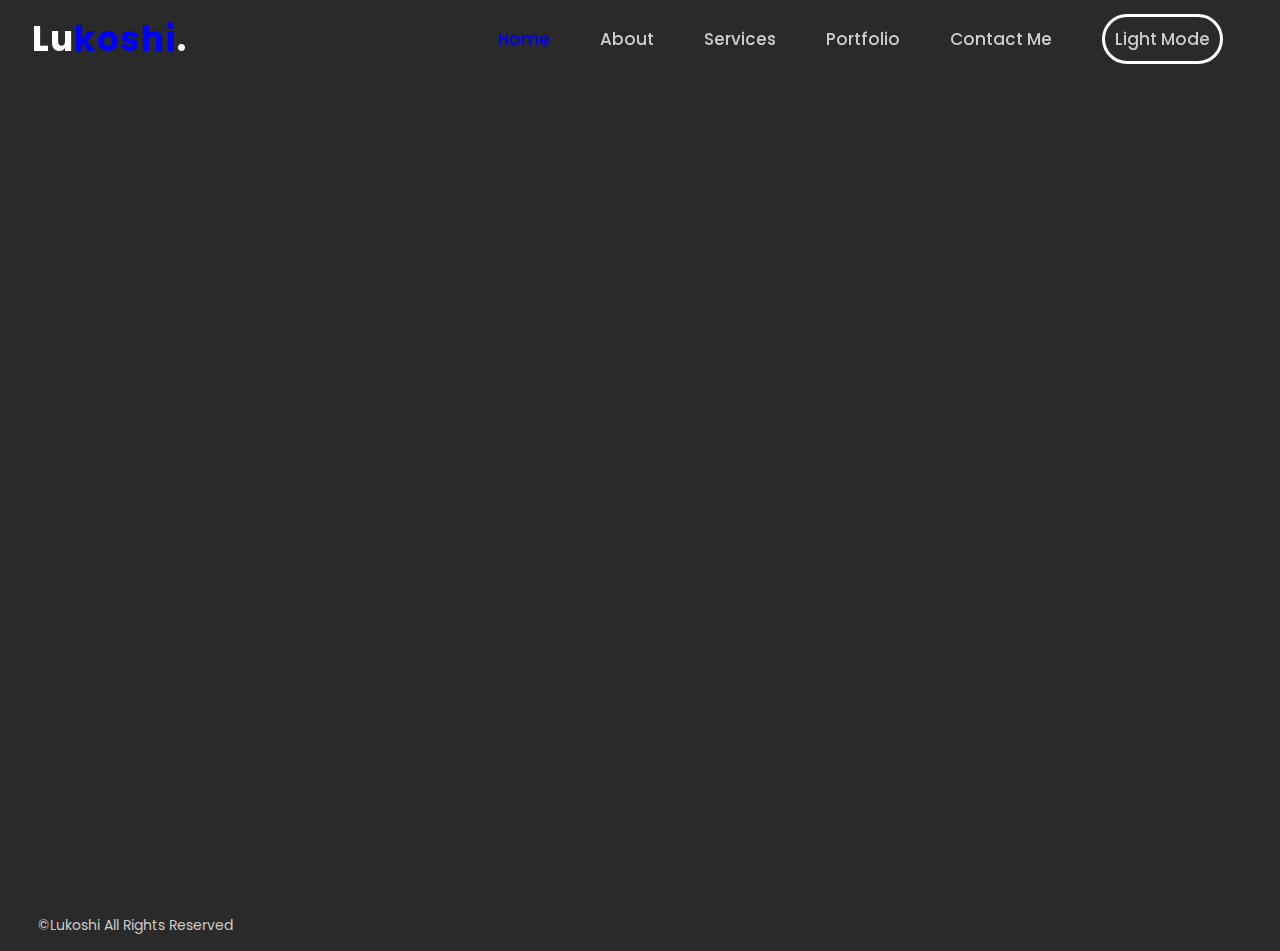
<file: WPR1781_Project/index.html>
<!Doctype html>
<html id="light-body">
    <head>
        <meta charset="utf-8">
        <meta name="viewport" content="width=device-width, initial-scale=1">
        <title>Lukoshi</title>
        <link rel="stylesheet" type="text/css" href="css/style.css">

        <link rel="stylesheet"
  href="https://unpkg.com/boxicons@latest/css/boxicons.min.css">

  <link rel="preconnect" href="https://fonts.googleapis.com">
<link rel="preconnect" href="https://fonts.gstatic.com" crossorigin>
<link href="https://fonts.googleapis.com/css2?family=Poppins:wght@300;400;500;700;800;900&display=swap" rel="stylesheet">
    </head>
    <body>
        
        <!---header design-->
        <header>
            <a href="#" class="myname">Lu<span>koshi</span>.</a>

            <ul class="nav-list">
                <li><a href="index.html" class="active">Home</a></li>
                <li><a href="about.html">About</a></li>
                <li><a href="services.html">Services</a></li>
                <li><a href="portfolio.html">Portfolio</a></li>
                <li><a href="contact.html">Contact Me</a></li>
                <li><a 
                     onclick="homelightmode()" class="mode-btn">Light Mode</a></li>

            </ul>

            <div class="bx bx-menu" id="menu-icon">

            </div>

        </header>

      
        <section class="home" id="home">
            <div class="home-txt">
                <p><br><br><br><br><br><br><br><br>"Chase the sunset beyond the horizon<br> and maybe you might outrun the night"<br>
                    </p>

                    <a href="contact.html" class="mode-btn2">Talk To Me</a>
                
            </div>
        </section>

       
       
        <section class="end">
            <div class="last-text">
            <p>&copy;Lukoshi All Rights Reserved </p>
            </div>

            
        </section>

        <!---Custom js link-->
        <script type="text/javascript" src="js/script.js"></script>
    </body>
</html>
</file>
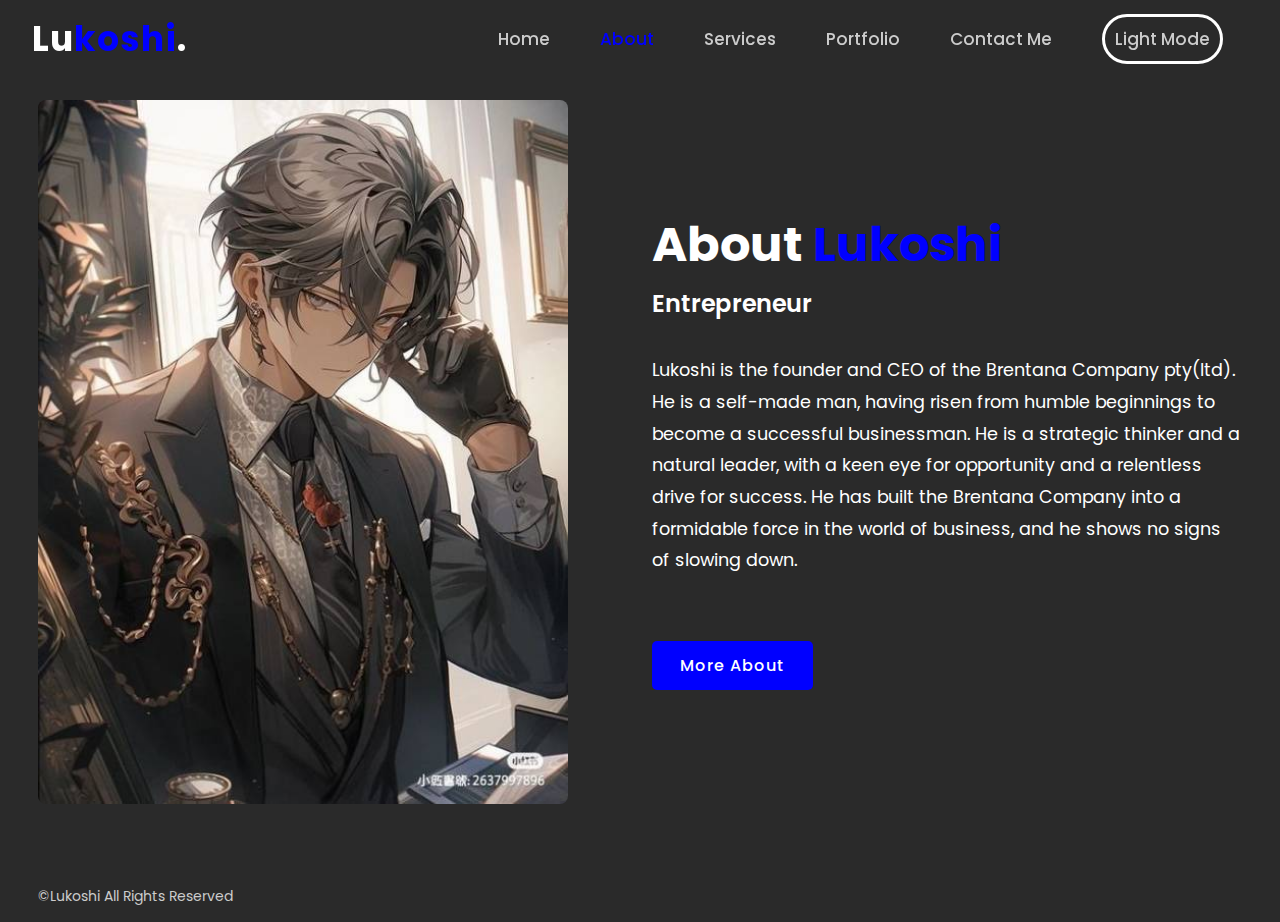
<file: WPR1781_Project/about.html>
<!Doctype html>
<html id="light-body">
    <head>
        <meta charset="utf-8">
        <meta name="viewport" content="width=device-width, initial-scale=1">
        <title>Lukoshi</title>
        <link rel="stylesheet" type="text/css" href="css/style.css">

        <link rel="stylesheet"
  href="https://unpkg.com/boxicons@latest/css/boxicons.min.css">

  <link rel="preconnect" href="https://fonts.googleapis.com">
<link rel="preconnect" href="https://fonts.gstatic.com" crossorigin>
<link href="https://fonts.googleapis.com/css2?family=Poppins:wght@300;400;500;700;800;900&display=swap" rel="stylesheet">
    </head>
    <body>
        
        <!---header design-->
        <header>
            <a href="#" class="myname">Lu<span>koshi</span>.</a>

            <ul class="nav-list">
                <li><a href="index.html">Home</a></li>
                <li><a href="about.html" class="active">About</a></li>
                <li><a href="services.html">Services</a></li>
                <li><a href="portfolio.html">Portfolio</a></li>
                <li><a href="contact.html">Contact Me</a></li>
                <li><a 
                     onclick="aboutlightmode()" class="mode-btn">Light Mode</a></li>

            </ul>

            <div class="bx bx-menu" id="menu-icon">

            </div>

        </header>

      
        <section class="about" id="about">
            <div class="about-image">
                <img src="img/about.jpeg">
            </div>
            <div class="about-txt">
                <h2>About <span>Lukoshi</span></h2>
                <h4>Entrepreneur</h4>
                <p>Lukoshi is the founder and CEO of the Brentana Company pty(ltd). 
                    He is a self-made man, having risen from humble beginnings to become a successful businessman. 
                    He is a strategic thinker and a natural leader, with a keen eye for opportunity and a relentless drive for success. 
                    He has built the Brentana Company into a formidable force in the world of business, and he shows no signs of slowing down.
                </p>
                <a href="" class="btn">More About</a>
            </div>
        </section>
       
        
        

        
        
        <section class="end">
            <div class="last-text">
            <p>&copy;Lukoshi All Rights Reserved </p>
            </div>

            
        </section>

        <!---Custom js link-->
        <script type="text/javascript" src="js/script.js"></script>
    </body>
</html>
</file>
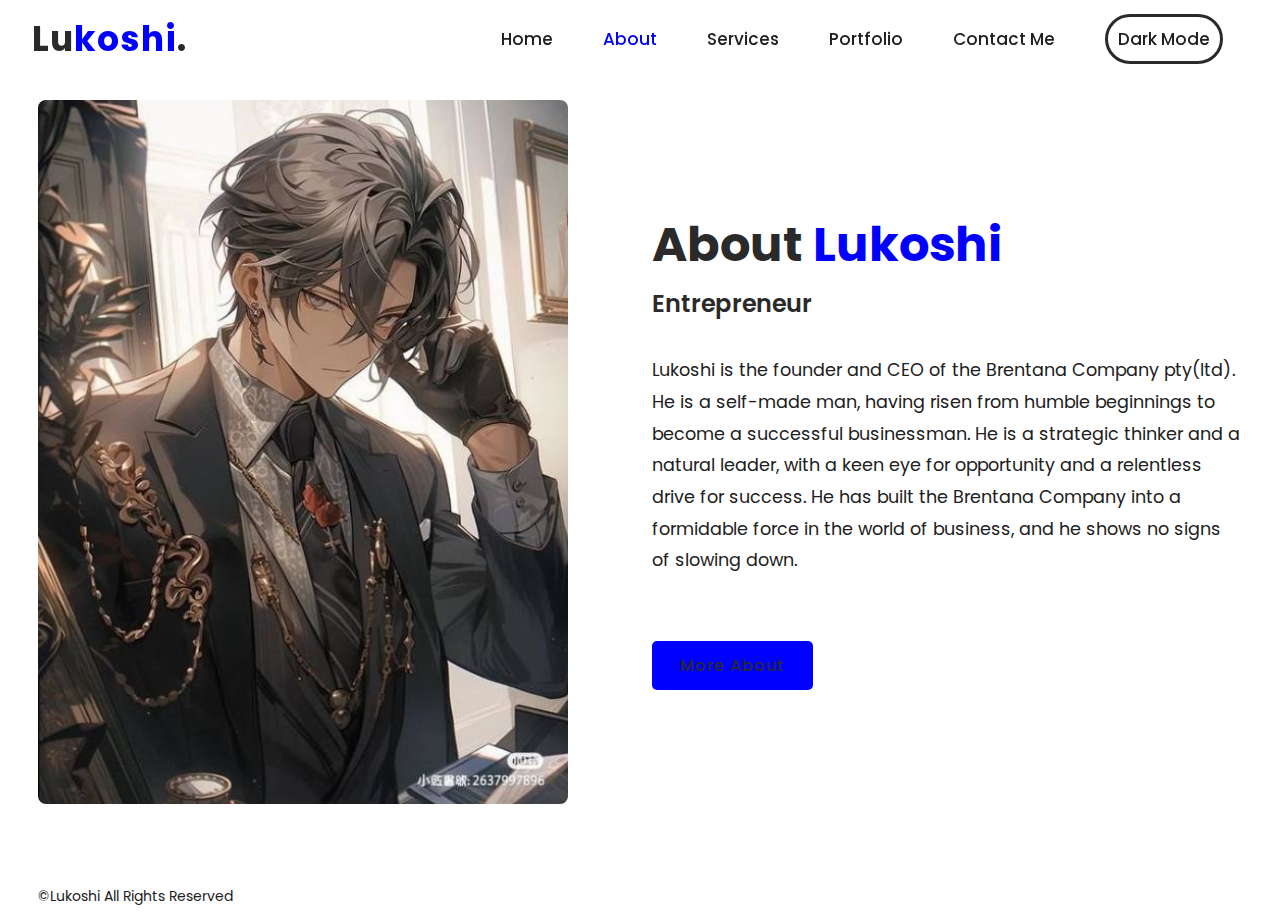
<file: WPR1781_Project/about1.html>
<!Doctype html>
<html id="light-body">
<head>
    <meta charset="utf-8">
    <meta name="viewport" content="width=device-width, initial-scale=1">
    <title>Lukoshi</title>
    <link rel="stylesheet" type="text/css" href="css/lightstyle.css">

    <link rel="stylesheet"
href="https://unpkg.com/boxicons@latest/css/boxicons.min.css">

<link rel="preconnect" href="https://fonts.googleapis.com">
<link rel="preconnect" href="https://fonts.gstatic.com" crossorigin>
<link href="https://fonts.googleapis.com/css2?family=Poppins:wght@300;400;500;700;800;900&display=swap" rel="stylesheet">
</head>
<body>
    
    <!---header design-->
    <header>
        <a href="#" class="logo">Lu<span>koshi</span>.</a>

        <ul class="navlist">
            <li><a href="index1.html" >Home</a></li>
            <li><a href="about1.html"class="active">About</a></li>
            <li><a href="services1.html">Services</a></li>
            <li><a href="portfolio1.html">Portfolio</a></li>
            <li><a href="contact1.html">Contact Me</a></li>
            <li><a 
                 onclick="aboutdarkmode()" class="mode-btn">Dark Mode</a></li>

        </ul>

        <div class="bx bx-menu" id="menu-icon">

        </div>

    </header>


    <section class="about" id="about">
        <div class="about-img">
            <img src="img/about.jpeg">
        </div>
        <div class="about-text">
            <h2>About <span>Lukoshi</span></h2>
            <h4>Entrepreneur</h4>
            <p>Lukoshi is the founder and CEO of the Brentana Company pty(ltd). 
                He is a self-made man, having risen from humble beginnings to become a successful businessman. 
                He is a strategic thinker and a natural leader, with a keen eye for opportunity and a relentless drive for success. 
                He has built the Brentana Company into a formidable force in the world of business, and he shows no signs of slowing down.
            </p>
            <a href="" class="btn">More About</a>
        </div>
    </section>
   

        </div>
    </section>

    

    <!--end section design-->
    <section class="end">
        <div class="last-text">
        <p>&copy;Lukoshi All Rights Reserved </p>
        </div>

        
    </section>

    <!---Custom js link-->
    <script type="text/javascript" src="js/script.js"></script>
</body>
</html>
</file>
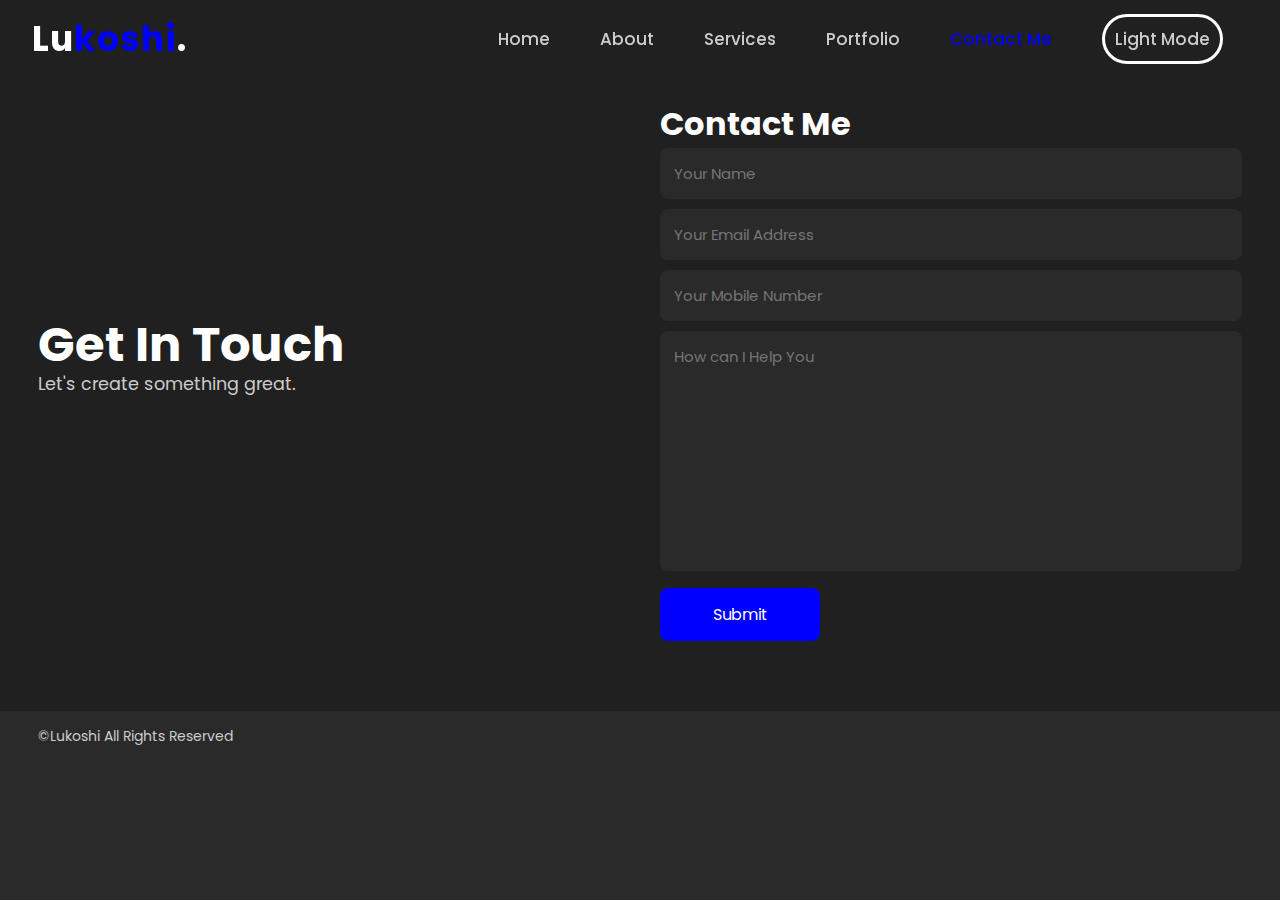
<file: WPR1781_Project/contact.html>
<!Doctype html>
<html id="light-body">
    <head>
        <meta charset="utf-8">
        <meta name="viewport" content="width=device-width, initial-scale=1">
        <title>Lukoshi</title>
        <link rel="stylesheet" type="text/css" href="css/style.css">

        <link rel="stylesheet"
  href="https://unpkg.com/boxicons@latest/css/boxicons.min.css">

  <link rel="preconnect" href="https://fonts.googleapis.com">
<link rel="preconnect" href="https://fonts.gstatic.com" crossorigin>
<link href="https://fonts.googleapis.com/css2?family=Poppins:wght@300;400;500;700;800;900&display=swap" rel="stylesheet">
    </head>
    <body>
        
        <!---header design-->
        <header>
            <a href="#" class="myname">Lu<span>koshi</span>.</a>

            <ul class="nav-list">
                <li><a href="index.html" >Home</a></li>
                <li><a href="about.html">About</a></li>
                <li><a href="services.html">Services</a></li>
                <li><a href="portfolio.html">Portfolio</a></li>
                <li><a href="contact.html" class="active">Contact Me</a></li>
                <li><a 
                     onclick="contactlightmode()" class="mode-btn">Light Mode</a></li>

            </ul>

            <div class="bx bx-menu" id="menu-icon">

            </div>

        </header>

    
       
       
    
        <section class="contact" id="contact">
            
            <div class="cntct-txt">
                <h2>Get In Touch</h2>
                <p>Let's create something great.</p>
                

              
            </div>

            <div class="contact-form">
                <h1>Contact Me</h1>
                <form action="">
                    <input type="name" placeholder="Your Name" required>
                    <input type="email" placeholder="Your Email Address" required>
                    <input type="" placeholder="Your Mobile Number" required>
                    <textarea name="" id="" cols="35" rows="10" placeholder="How can I Help You" required></textarea>
                    <input type="submit" value="Submit" class="submit" required>
                </form>
            </div>
        </section>

       
        <section class="end">
            <div class="last-text">
            <p>&copy;Lukoshi All Rights Reserved </p>
            </div>

            
        </section>

        <!---Custom js link-->
        <script type="text/javascript" src="js/script.js"></script>
    </body>
</html>
</file>
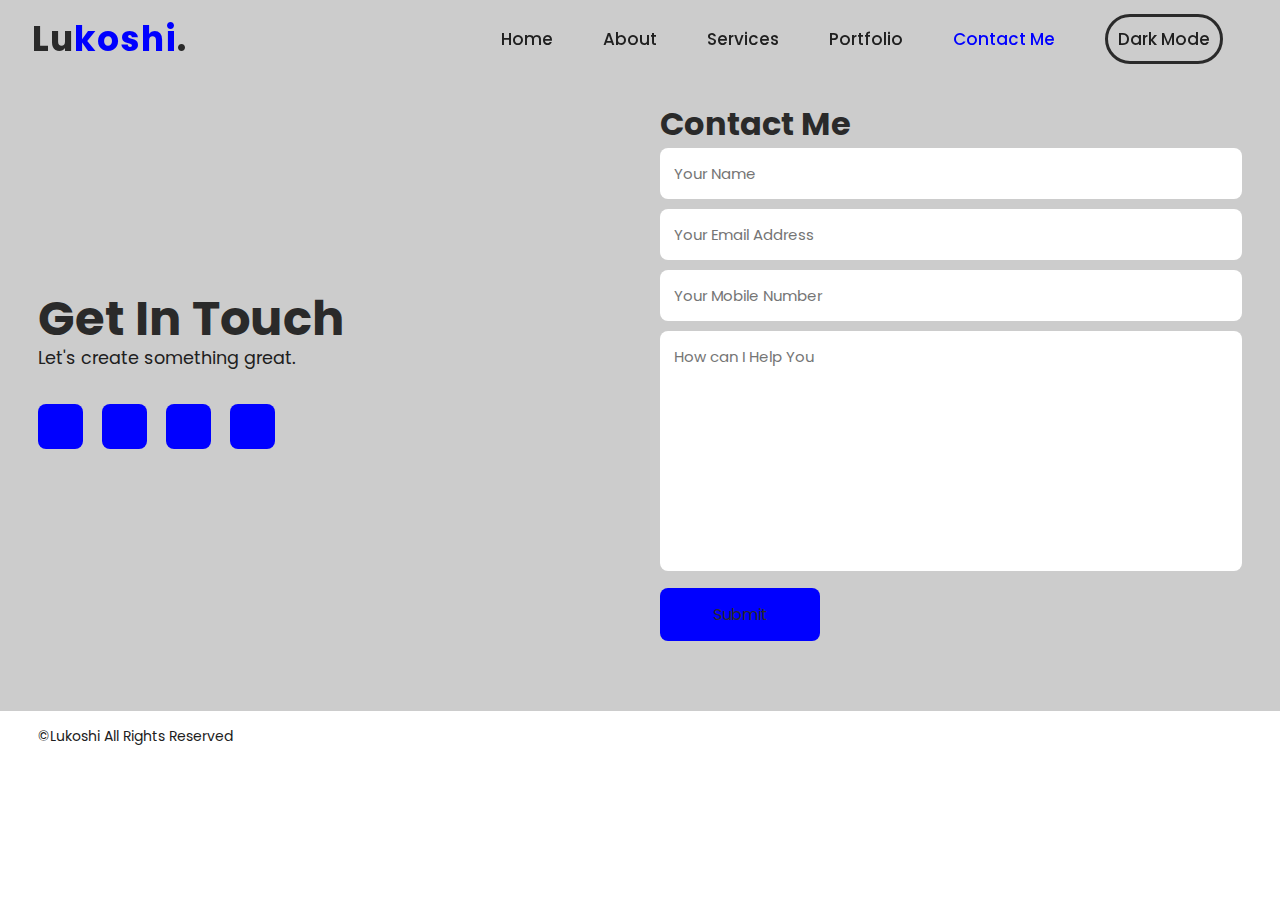
<file: WPR1781_Project/contact1.html>
<!Doctype html>
<html id="light-body">
<head>
    <meta charset="utf-8">
    <meta name="viewport" content="width=device-width, initial-scale=1">
    <title>Lukoshi</title>
    <link rel="stylesheet" type="text/css" href="css/lightstyle.css">

    <link rel="stylesheet"
href="https://unpkg.com/boxicons@latest/css/boxicons.min.css">

<link rel="preconnect" href="https://fonts.googleapis.com">
<link rel="preconnect" href="https://fonts.gstatic.com" crossorigin>
<link href="https://fonts.googleapis.com/css2?family=Poppins:wght@300;400;500;700;800;900&display=swap" rel="stylesheet">
</head>
<body>
    
    <!---header design-->
    <header>
        <a href="#" class="logo">Lu<span>koshi</span>.</a>

        <ul class="navlist">
            <li><a href="index1.html" >Home</a></li>
            <li><a href="about1.html">About</a></li>
            <li><a href="services1.html">Services</a></li>
            <li><a href="portfolio1.html">Portfolio</a></li>
            <li><a href="contact1.html"class="active">Contact Me</a></li>
            <li><a 
                 onclick="contactdarkmode()" class="mode-btn">Dark Mode</a></li>

        </ul>

        <div class="bx bx-menu" id="menu-icon">

        </div>

    </header>

    

    <!--contact section design-->
    <section class="contact" id="contact">
        
        <div class="contact-text">
            <h2>Get In Touch</h2>
            <p>Let's create something great.</p>
            

            <div class="contact-icons">
                <a href="#"><i class='bx bx-tiktok' ></i></a>
                <a href="#"><i class='bx bx1-whatsapp' ></i></a>
                <a href="#"><i class='bx bx1-instagram-alt' ></i></a>
                <a href="#"><i class='bx bx1-youtube' ></i></a>
            </div>
        </div>

        <div class="contact-form">
            <h1>Contact Me</h1>
            <form action="">
                <input type="name" placeholder="Your Name" required>
                <input type="email" placeholder="Your Email Address" required>
                <input type="" placeholder="Your Mobile Number" required>
                <textarea name="" id="" cols="35" rows="10" placeholder="How can I Help You" required></textarea>
                <input type="submit" value="Submit" class="submit" required>
            </form>
        </div>
    </section>

    <!--end section design-->
    <section class="end">
        <div class="last-text">
        <p>&copy;Lukoshi All Rights Reserved </p>
        </div>

        
    </section>

    <!---Custom js link-->
    <script type="text/javascript" src="js/script.js"></script>
</body>
</html>
</file>
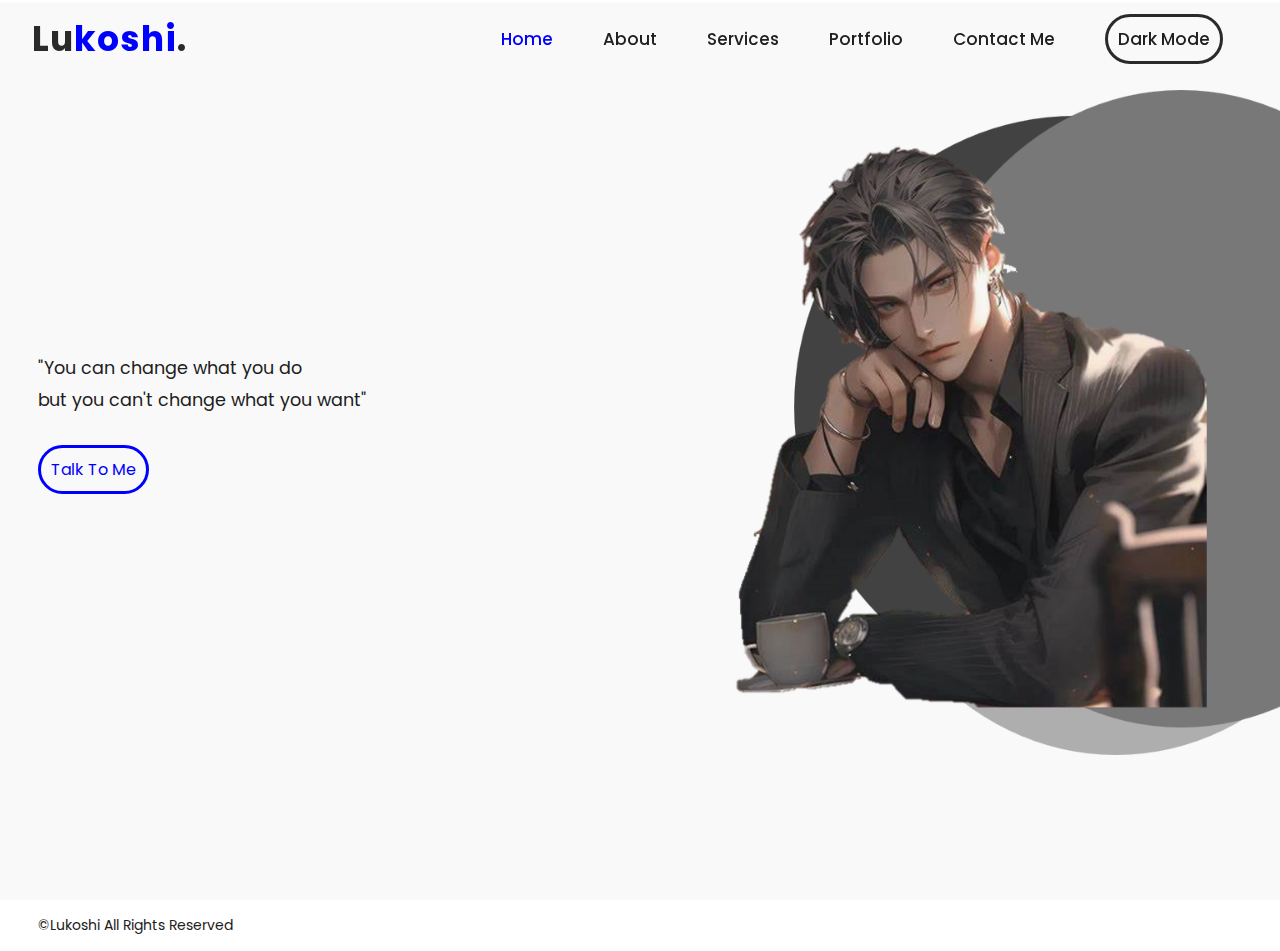
<file: WPR1781_Project/index1.html>
<!Doctype html>
<html id="light-body">
<head>
    <meta charset="utf-8">
    <meta name="viewport" content="width=device-width, initial-scale=1">
    <title>Lukoshi</title>
    <link rel="stylesheet" type="text/css" href="css/lightstyle.css">

    <link rel="stylesheet"
href="https://unpkg.com/boxicons@latest/css/boxicons.min.css">

<link rel="preconnect" href="https://fonts.googleapis.com">
<link rel="preconnect" href="https://fonts.gstatic.com" crossorigin>
<link href="https://fonts.googleapis.com/css2?family=Poppins:wght@300;400;500;700;800;900&display=swap" rel="stylesheet">
</head>
<body>
    
    <!---header design-->
    <header>
        <a href="#" class="logo">Lu<span>koshi</span>.</a>

        <ul class="navlist">
            <li><a href="index1.html" class="active">Home</a></li>
            <li><a href="about1.html">About</a></li>
            <li><a href="services1.html">Services</a></li>
            <li><a href="portfolio1.html">Portfolio</a></li>
            <li><a href="contact1.html">Contact Me</a></li>
            <li><a 
                 onclick="homedarkmode()" class="mode-btn">Dark Mode</a></li>

        </ul>

        <div class="bx bx-menu" id="menu-icon">

        </div>

    </header>

    <!---home section design-->
    <section class="home" id="home">
        <div class="home-text">
            <p><br><br><br><br><br><br><br><br>"You can change what you do<br> but you can't change what you want"<br>
                </p>
                <a href="contact.html" class="mode-btn2">Talk To Me</a>
            
        </div>
    </section>

    
    <section class="end">
        <div class="last-text">
        <p>&copy;Lukoshi All Rights Reserved </p>
        </div>

        
    </section>

    <!---Custom js link-->
    <script type="text/javascript" src="js/script.js"></script>
</body>
</html>
</file>
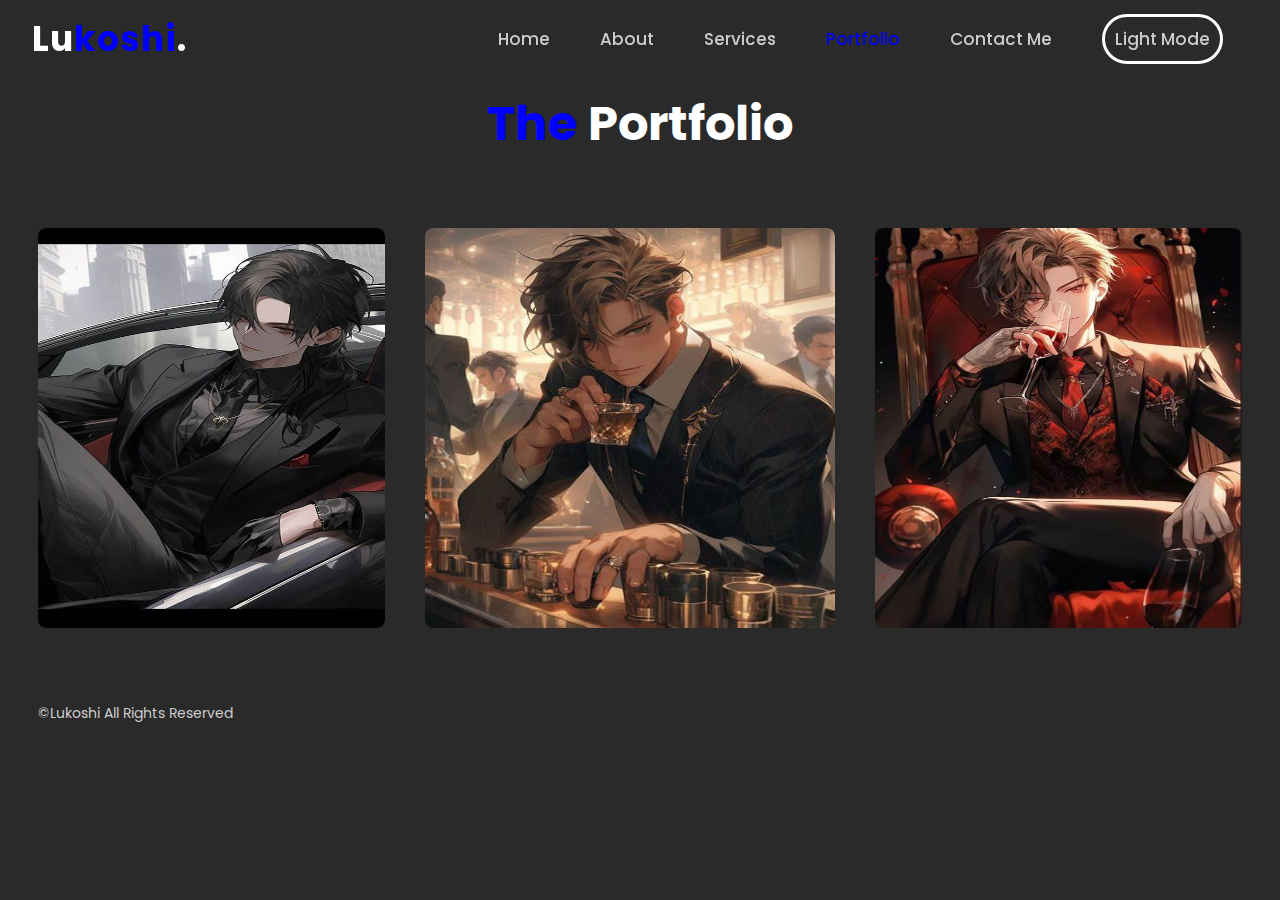
<file: WPR1781_Project/portfolio.html>
<!Doctype html>
<html id="light-body">
    <head>
        <meta charset="utf-8">
        <meta name="viewport" content="width=device-width, initial-scale=1">
        <title>Lukoshi</title>
        <link rel="stylesheet" type="text/css" href="css/style.css">

        <link rel="stylesheet"
  href="https://unpkg.com/boxicons@latest/css/boxicons.min.css">

  <link rel="preconnect" href="https://fonts.googleapis.com">
<link rel="preconnect" href="https://fonts.gstatic.com" crossorigin>
<link href="https://fonts.googleapis.com/css2?family=Poppins:wght@300;400;500;700;800;900&display=swap" rel="stylesheet">
    </head>
    <body>
        
        <!---header design-->
        <header>
            <a href="#" class="myname">Lu<span>koshi</span>.</a>

            <ul class="nav-list">
                <li><a href="index.html" >Home</a></li>
                <li><a href="about.html">About</a></li>
                <li><a href="services.html">Services</a></li>
                <li><a href="portfolio.html" class="active">Portfolio</a></li>
                <li><a href="contact.html">Contact Me</a></li>
                <li><a 
                     onclick="portfoliolightmode()" class="mode-btn">Light Mode</a></li>

            </ul>

            <div class="bx bx-menu" id="menu-icon">

            </div>

        </header>

      
        <section class="portfolio" id="portfolio">
            <div class="main-txt">
                <h2><span>The</span> Portfolio</h2>
            </div>
            
            <div class="portfolio-cntnt">
                <div class="row">
                    <img src="img/p2.jpeg">
                    <div class="layer">
                        <h5>BookMaking</h5>
                        <p>
                            Being a sports enthusiast myself I opened a book making company with Lukoshi Company's roots are from.[2010]
                        </p>
                        <a href="#" class="read">Read More</a>

                    </div>

                </div>

                <div class="row">
                    <img src="img/p3.jpeg">
                    <div class="layer">
                        <h5>Pubs and Casinos</h5>
                        <p>
                            2017 marked a great year as I opened 5 casinos across 2 continents.
                        </p>
                        <a href="#" class="read">Read More</a>
                    </div>

                </div>

                <div class="row">
                    <img src="img/p1.jpeg">
                    <div class="layer">
                        <h5>Political Party</h5>
                        <p>
                            In 2019, I helped found a political party to help those who are being suppressed by the goevernment to also have a say.
                        </p>
                        <a href="#" class="read">Read More</a>
                    </div>

                </div>

                

                </div>

                

                




            </div>
        </section>

        
        <section class="end">
            <div class="last-text">
            <p>&copy;Lukoshi All Rights Reserved </p>
            </div>

            
        </section>

        <!---Custom js link-->
        <script type="text/javascript" src="js/script.js"></script>
    </body>
</html>
</file>
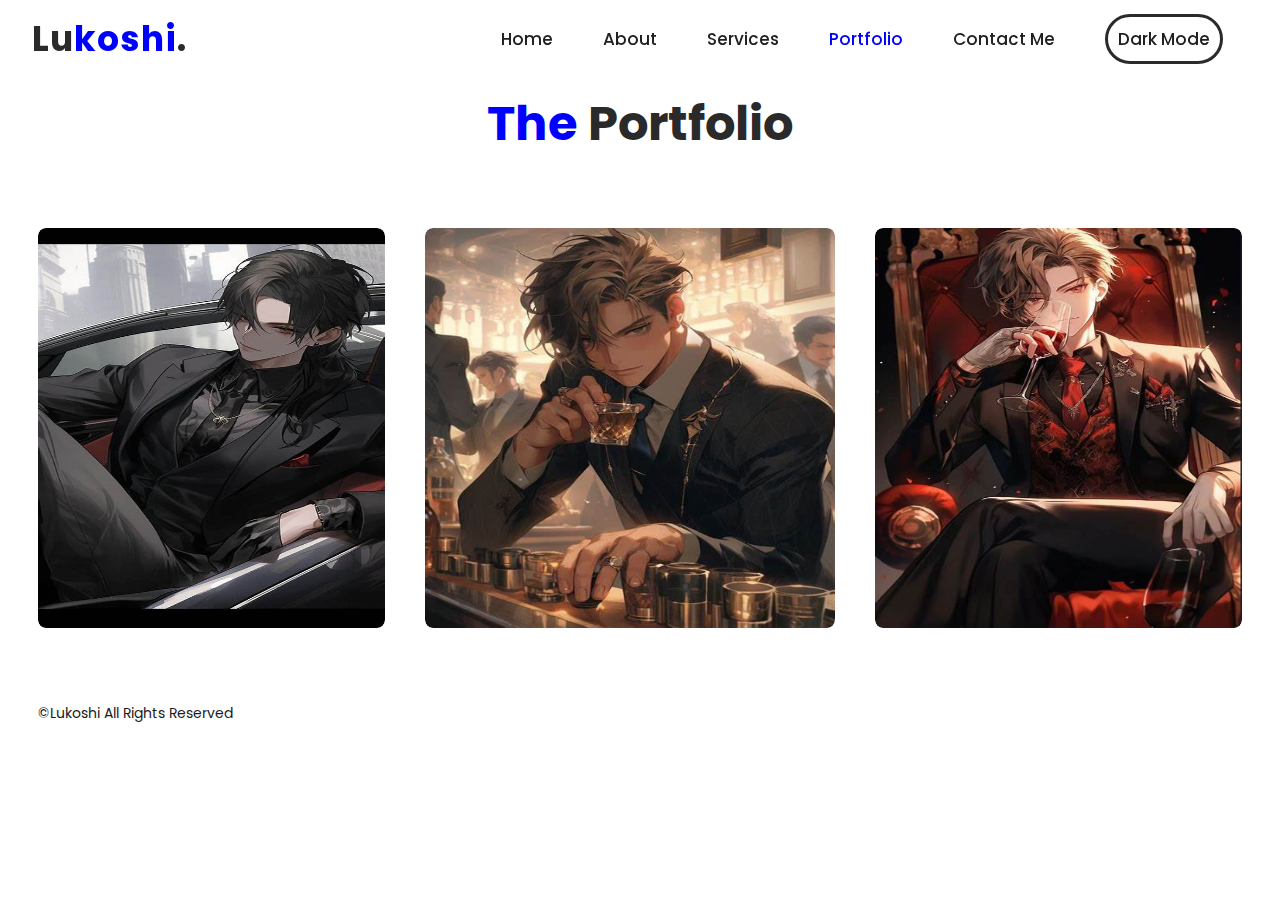
<file: WPR1781_Project/portfolio1.html>
<!Doctype html>
<html id="light-body">
<head>
    <meta charset="utf-8">
    <meta name="viewport" content="width=device-width, initial-scale=1">
    <title>Lukoshi</title>
    <link rel="stylesheet" type="text/css" href="css/lightstyle.css">

    <link rel="stylesheet"
href="https://unpkg.com/boxicons@latest/css/boxicons.min.css">

<link rel="preconnect" href="https://fonts.googleapis.com">
<link rel="preconnect" href="https://fonts.gstatic.com" crossorigin>
<link href="https://fonts.googleapis.com/css2?family=Poppins:wght@300;400;500;700;800;900&display=swap" rel="stylesheet">
</head>
<body>
    
    <!---header design-->
    <header>
        <a href="#" class="logo">Lu<span>koshi</span>.</a>

        <ul class="navlist">
            <li><a href="index1.html" >Home</a></li>
            <li><a href="about1.html">About</a></li>
            <li><a href="services1.html">Services</a></li>
            <li><a href="portfolio1.html" class="active">Portfolio</a></li>
            <li><a href="contact1.html">Contact Me</a></li>
            <li><a 
                 onclick="portfoliodarkmode()" class="mode-btn">Dark Mode</a></li>

        </ul>

        <div class="bx bx-menu" id="menu-icon">

        </div>

    </header>


    <section class="portfolio" id="portfolio">
        <div class="main-text">
            <h2><span>The</span> Portfolio</h2>
        </div>
        
        <div class="portfolio-content">
            <div class="row">
                <img src="img/p2.jpeg">
                <div class="layer">
                    <h5>Book Making</h5>
                    <p>
                        Being a sports enthusiast myself I opened a book making company with Lukoshi Company's roots are from.[2010]
                    </p>
                    <a href="#" class="read">Read More</a>

                </div>

            </div>

            <div class="row">
                <img src="img/p3.jpeg">
                <div class="layer">
                    <h5>Pubs and Casinos</h5>
                    <p>
                        2017 marked a great year as I opened 5 casinos across 2 continents.
                    </p>
                    <a href="#" class="read">Read More</a>
                </div>

            </div>

            <div class="row">
                <img src="img/p1.jpeg">
                <div class="layer">
                    <h5>Political Party</h5>
                    <p>
                        In 2019, I helped found a political party to help those who are being suppressed by the goevernment to also have a say.
                    </p>
                    <a href="#" class="read">Read More</a>
                </div>

            </div>

            

            </div>

            

            




        </div>
    </section>


    <section class="end">
        <div class="last-text">
        <p>&copy;Lukoshi All Rights Reserved </p>
        </div>

        
    </section>

    <!---Custom js link-->
    <script type="text/javascript" src="js/script.js"></script>
</body>
</html>
</file>
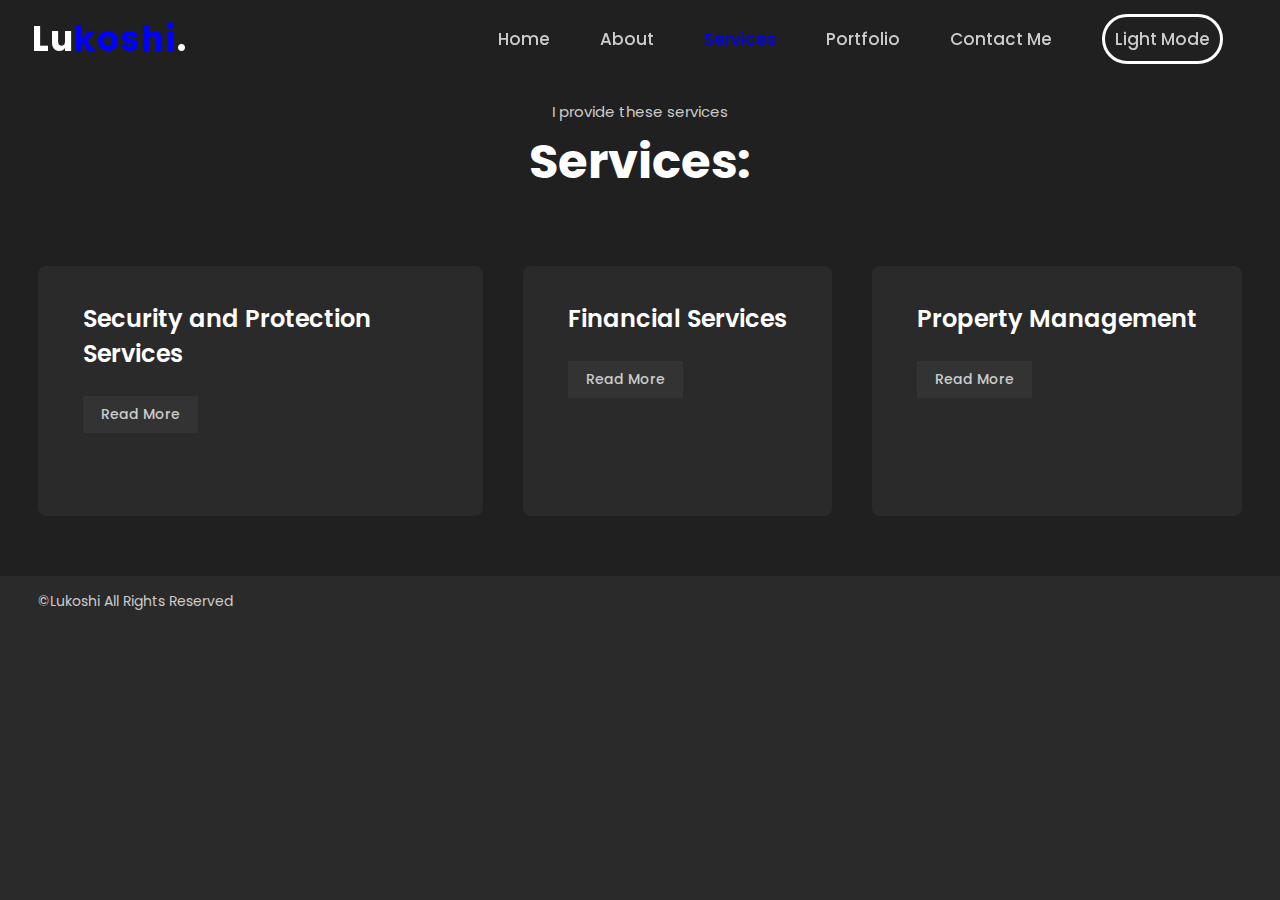
<file: WPR1781_Project/services.html>
<!Doctype html>
<html id="light-body">
    <head>
        <meta charset="utf-8">
        <meta name="viewport" content="width=device-width, initial-scale=1">
        <title>Lukoshi</title>
        <link rel="stylesheet" type="text/css" href="css/style.css">

        <link rel="stylesheet"
  href="https://unpkg.com/boxicons@latest/css/boxicons.min.css">

  <link rel="preconnect" href="https://fonts.googleapis.com">
<link rel="preconnect" href="https://fonts.gstatic.com" crossorigin>
<link href="https://fonts.googleapis.com/css2?family=Poppins:wght@300;400;500;700;800;900&display=swap" rel="stylesheet">
    </head>
    <body>
        
        <!---header design-->
        <header>
            <a href="#" class="myname">Lu<span>koshi</span>.</a>

            <ul class="nav-list">
                <li><a href="index.html" >Home</a></li>
                <li><a href="about.html">About</a></li>
                <li><a href="services.html" class="active">Services</a></li>
                <li><a href="portfolio.html">Portfolio</a></li>
                <li><a href="contact.html">Contact Me</a></li>
                <li><a 
                     onclick="serviceslightmode()" class="mode-btn">Light Mode</a></li>

            </ul>

            <div class="bx bx-menu" id="menu-icon">

            </div>

        </header>

      
        <!--service section design-->
        <section class="services" id="services">
            <div class="main-txt">
                <p>I provide these services</p>
                <h2>Services: </h2>

            </div>

            <div class="services-cntnt">
                <div class="box">
                    <div class="s-icons">
                        
                    </div>
                    <h3>Security and Protection Services</h3>
                    <p></p>
                        <a href="" class="read">Read More</a>
                </div>

                
                    <div class="box">
                        <div class="s-icons">
                           
                        </div>
                        <h3>Financial Services</h3>
                        <p>
                        </p>
                            <a href="" class="read">Read More</a>
                    </div>

                    <div class="box">
                        <div class="s-icons">
                           
                        </div>
                        <h3>Property Management</h3>
                        <p>
                        </p>
                            <a href="" class="read">Read More</a>
                    </div>

                    
                      

            </div>

        </section>

        
        



      

        <!--end section design-->
        <section class="end">
            <div class="last-text">
            <p>&copy;Lukoshi All Rights Reserved </p>
            </div>

            
        </section>

        <!---Custom js link-->
        <script type="text/javascript" src="js/script.js"></script>
    </body>
</html>
</file>
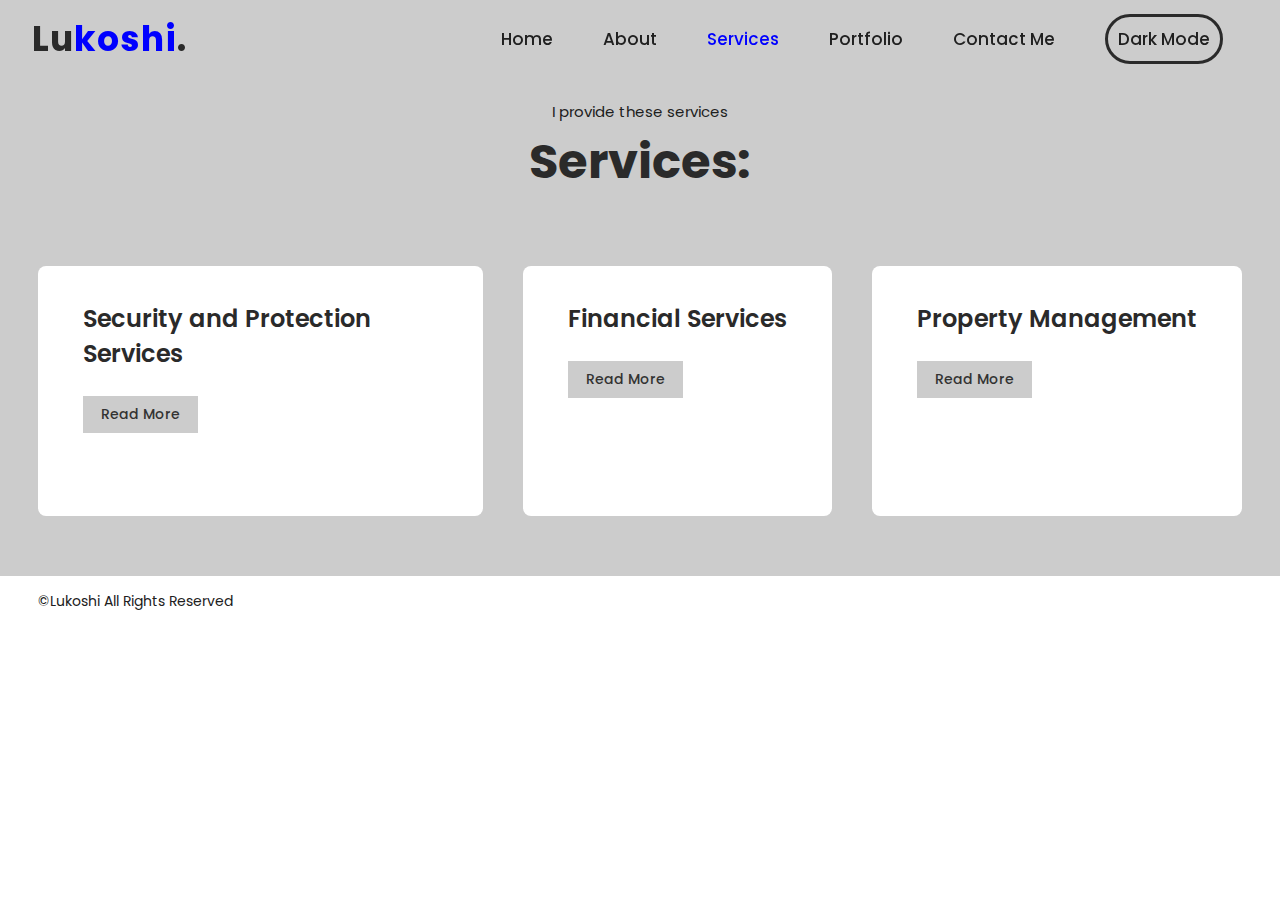
<file: WPR1781_Project/services1.html>
<!Doctype html>
<html id="light-body">
<head>
    <meta charset="utf-8">
    <meta name="viewport" content="width=device-width, initial-scale=1">
    <title>Lukoshi</title>
    <link rel="stylesheet" type="text/css" href="css/lightstyle.css">

    <link rel="stylesheet"
href="https://unpkg.com/boxicons@latest/css/boxicons.min.css">

<link rel="preconnect" href="https://fonts.googleapis.com">
<link rel="preconnect" href="https://fonts.gstatic.com" crossorigin>
<link href="https://fonts.googleapis.com/css2?family=Poppins:wght@300;400;500;700;800;900&display=swap" rel="stylesheet">
</head>
<body>
    
    <!---header design-->
    <header>
        <a href="#" class="logo">Lu<span>koshi</span>.</a>

        <ul class="navlist">
            <li><a href="index1.html" >Home</a></li>
            <li><a href="about1.html">About</a></li>
            <li><a href="services1.html" class="active">Services</a></li>
            <li><a href="portfolio1.html">Portfolio</a></li>
            <li><a href="contact1.html">Contact Me</a></li>
            <li><a 
                 onclick="servicesdarkmode()" class="mode-btn">Dark Mode</a></li>

        </ul>

        <div class="bx bx-menu" id="menu-icon">

        </div>

    </header>

   
    <section class="services" id="services">
        <div class="main-text">
            <p>I provide these services</p>
            <h2>Services: </h2>

        </div>

        <div class="services-content">
            <div class="box">
                <div class="s-icons">
                    
                </div>
                <h3>Security and Protection Services</h3>
                <p></p>
                    <a href="" class="read">Read More</a>
            </div>

            
                <div class="box">
                    <div class="s-icons">
                       
                    </div>
                    <h3>Financial Services</h3>
                    <p>
                    </p>
                        <a href="" class="read">Read More</a>
                </div>

                <div class="box">
                    <div class="s-icons">
                       
                    </div>
                    <h3>Property Management</h3>
                    <p>
                    </p>
                        <a href="" class="read">Read More</a>
                </div>

                
                  

        </div>

    </section>

   

            




   
    <section class="end">
        <div class="last-text">
        <p>&copy;Lukoshi All Rights Reserved </p>
        </div>

        
    </section>

    <!---Custom js link-->
    <script type="text/javascript" src="js/script.js"></script>
</body>
</html>
</file>
<file: WPR1781_Project/css/style.css>
*{
    padding: 0;
    margin: 0;
    box-sizing: border-box;
    font-family: 'Poppins', sans-serif;
    text-decoration: none;
    list-style: none;
    scroll-behavior: smooth;
}
:root{
    --bg-clr:#2a2a2a;
    --bg-clr1: #202020;
    --txt-clr: #fff;
    --txt-clr2: #ccc;
    --main-clr: blue;
    --bg-fnt: 5rem;
    --h2-fnt: 3rem;
    --p-fnt: 1.1rem;
}
body{
    background-color: var(--bg-clr);
    color:var(--txt-clr);
    
}
header{
    position: fixed;
    width: 100%;
    top: 0;
    right: 0;
    z-index: 1000;
    display: flex;
    align-items: center;
    justify-content: space-between;
    background: transparent;
    padding: 22px 15%;
    border-bottom: 1px solid transparent;
    transition: all .45s ease;
}
.myname{
    color: var(--txt-clr);
    font-size: 35px;
    font-weight: 700;
    letter-spacing: 1px;
}
span{
    color: var(--main-clr);

}
.nav-list{
    display: flex;
}
.nav-list a{
    color: var(--txt-clr2);
    font-size: 17px;
    font-weight: 500;
    margin: 0 25px;
    transition: all .45s ease;
}
.nav-list a:hover{
    color: var(--main-clr);
}
.nav-list a.active{
    color: var(--main-clr);
}
#menu-icon{
    font-size: 35px;
    color: var(--txt-clr);
    z-index: 10001;
    cursor: pointer;
    margin-left: 25px;
    display: none;
}
section{
    padding: 160px 15% 120px;
}
.home{
    position: relative;
    height: 100vh;
    width:100%;
    background-image: url(../img/bg.png);
    background-size: cover;
    align-items: center;
    justify-content: flex-start;
    opacity: 0;
    animation: come 4s 1s ease forwards;
}


.home-txt h1{
    font-size: var(--bg-fnt);
    font-weight: 700;
    color: var(--txt-clr);
    line-height: 1.1;
    margin: 0 0 8px;
}
.home-txt h3{
    color: var(--txt-clr);
    margin: 0 0 35px;
    font-size: 3rem;
    font-weight: 700;
    line-height: 1.1;
}
.home-txt p{
    color: var(--txt-clr2);
    font-size: var(--p-fnt);
    line-height: 1.8;
    margin-bottom: 40px;
}
.button{
    display: inline-flex;
    align-items: center;
    justify-content: center;
}
.btn{
    display: inline-block;
    padding: 12px 28px;
    background: var(--main-clr);
    border-radius: 5px;
    color: var(--txt-clr);
    letter-spacing: 1px;
    font-size: 1rem;
    font-weight: 500;
    transition: all .45s ease;
}
.btn:hover{
    transform: scale(0.9);
}
.btn2{
    display: inline-flex;
    align-items: center;
    justify-content: center;
    font-size: 15px;
    font-weight: 600;
    color: var(--txt-clr);
    margin-left: 35px;
}
.btn2 span i{
    height: 55px;
    width: 55px;
    background: var(--main-clr);
    color: var(--txt-clr);
    display: flex;
    align-items: center;
    justify-content: center;
    font-size: 35px;
    border-radius: 50%;
    margin-right: 15px;
    transition: all .45s ease;
}
.btn2 span i:hover{
    transform: scale(1.1) translateY(5px);
}

.header.sticky{
    background: var(--bg-clr);
    border-bottom: 1px solid #ffffff1a;
    padding: 12px 15%;
}

.about{
    display: grid;
    grid-template-columns: repeat(2, 1fr);
    align-items: center;
    gap: 1.5rem;
}

.about-image img{
    max-width: 530px;
    height: auto;
    width:100%;
    border-radius: 8px;
}
.about-txt h2{
    font-size: var(--h2-fnt);
    line-height: 1;
}
.about-txt h4{
    font-size: 24px;
    font-weight: 600;
    color: var(--txt-clr);
    line-height: 1.7;
    margin: 15px 0 30px;
}
.about-txt p{
    color: var(--txt-clr);
    font-size: var(--p-fnt);
    line-height: 1.8;
    margin-bottom: 4rem;
}
.services{
    background: var(--bg-clr1);
}
.main-txt{
    text-align: center;
}
.main-txt p{
    color: var(--txt-clr2);
    font-size: 15px;
    margin-bottom: 15px;
}
.main-txt h2{
    font-size: var(--h2-fnt);
    line-height: 1;
}
.services-cntnt{
    display: grid;
    grid-template-columns: repeat(auto-fit, minmax(250px, auto));
    align-items: center;
    gap: 2.5rem;
    margin-top: 5rem;
}
.box{
    background: var(--bg-clr);
    padding: 35px 45px;
    border-radius: 8px;
    transition: all .45s ease;
    height: 250px;
}
.s-icons i{
    font-size: 32px;
    margin-bottom: 20px;
}
.box h3{
    font-size: 24px;
    font-weight: 600;
    color: var(--txt-clr);
    margin-bottom: 15px;
}
.box p{
    color: var(--txt-clr2);
    font-size: 1rem;
    line-height: 1.8;
    margin-bottom: 25px;
}
.read{
    display: inline-block;
    padding: 8px 18px;
    background: #333333;
    color: var(--txt-clr2);
    font-size: 14px;
    font-weight: 500;
}
.read:hover{
    letter-spacing: 1px;
    background: #ffffff99;
    color: var(--txt-clr);
}
.box:hover{
    transform: translateY(-8px);
    cursor: pointer;
}
.portfolio-cntnt{
    display: grid;
    grid-template-columns: repeat(auto-fit, minmax(250px, auto));
    align-items: center;
    gap: 2.5rem;
    margin-top: 5rem;
}
.row{
    position: relative;
    overflow: hidden;
    border-radius: 8px;
    cursor: pointer;
}
.row img{
    width: 100%;
    border-radius: 8px;
    display: block;
    transition: transform 0.5s;
    height: 400px;
}
.layer{
    width: 100%;
    height: 0;
    background: rgba(0,0,0,0.5);
    position: absolute;
    border-radius: 8px;
    left: 0;
    bottom: 0;
    overflow: hidden;
    align-items: center;
    justify-content: center;
    text-align: center;
    padding: 0 40px;
    transition: height 0.5s;
}
.layer h5{
    font-size: 20px;
    font-weight: 600;
    margin-bottom: 15px;
}
.layer p{
    color: var(--txt-clr2);
    font-size: 1rem;
    line-height: 1.8;
}
.layer i{
    color: var(--main-clr);
    margin-top: 20px;
    font-size: 20px;
    background: var(--txt-clr);
    width: 60px;
    height: 60px;
    display: flex;
    align-items: center;
    justify-content: center;
    border-radius: 50%;
}
.row:hover img{
    transform: scale(1.1)
}
.row:hover .layer{
    height: 100%;
}
.contact{
    background: var(--bg-clr1);
    display: grid;
    grid-template-columns: repeat(2, 1fr);
    align-items: Center;
    gap: 2.5rem;
}
.cntct-txt h4{
    color: var(--txt-clr);
    margin: 18px 0;
    font-size: 20px;
    font-weight: 600;
}
.cntct-txt h2{
    font-size: var(--h2-fnt);
    line-height: 1;
}
.cntct-txt p{
    color: var(--txt-clr2);
    font-size: var(--p-fnt);
    line-height: 1.8;
    margin-bottom: 30px;
}
.list{
    margin-bottom: 2.8rem;
}
.list li{
    margin-bottom: 12px;
}
.list li a{
    display: block;
    color: var(--txt-clr2);
    font-size: 14px;
    transition: all .45s ease;
}
.list li a:hover{
    color: var(--txt-clr);
    transform: translateX(5px);
}
.contact-icons i{
    height: 45px;
    width: 45px;
    background: var(--main-clr);
    color: var(--txt-clr);
    font-size: 22px;
    display: inline-flex;
    align-items: center;
    justify-content: center;
    border-radius: 8px;
    margin-right: 15px;
    transition: all .45s ease;
}
.contact-icons i:hover{
    background: var(--txt-clr);
    color: var(--main-clr);
}
.contact-form form{
    position: relative;
}
.contact-form form input,
form textarea{
    width: 100%;
    padding: 14px;
    background: var(--bg-clr);
    color: var(--txt-clr);
    border: none;
    outline: none;
    font-size: 15px;
    border-radius: 8px;
    margin-bottom: 10px;
}
.contact-form textarea{
    resize: none;
    height: 240px;
}
.contact-form .submit{
    display: inline-block;
    font-size: 16px;
    background: var(--main-clr);
    color: var(--txt-clr);
    width: 160px;
    transition: all .45s ease;
}
.contact-form .submit:hover{
    transform: scale(1.1);
    cursor: pointer;
}
.end{
    padding: 20px 15%;
    display: flex;
    flex-wrap: wrap;
    align-items: center;
    justify-content: space-between;
    gap: 2rem;
    background: var(--bg-clr);
}
.last-text p{
    color: var(--txt-clr2);
    font-size: 14px;
}
.top i{
    padding: 10px;
    border-radius: 8px;
    font-size: 15px;
    color: var(--txt-clr);
    background: var(--main-clr);
}

.mode-btn{
    border-radius: 25px;
    background-color: transparent;
    border-color: var(--txt-clr);
    color: var(--txt-clr);
    border-style: solid;
    padding: 10px;
}
.mode-btn:hover{
    border-color: blue;
}
.mode-btn2{
    border-radius: 25px;
    background-color: transparent;
    border-color: blue;
    color: blue;
    border-style: solid;
    padding: 10px;
}
.mode-btn2:hover{
    background-color: blue;
    color: white;
}
@keyframes come {
    0% {
        opacity: 0;
    }
    100% {
        opacity: 1;
        
    }
}

@media (max-width: 1480px){
    header{
        padding: 12px 2.5%;
        transition: .1s;
    }
    header.sticky{
        padding: 12px 2.5%;
        transition: .1s;
    }
    section{
        padding: 100px 3% 60px;
    }
    .end{
        padding: 15px 3%;
    }
}
@media (max-width: 1100px){
    :root{
        --big-font: 4rem;
        --h2-font: 2.5rem;
        --p-font: 1rem;
        transition: .1s;
    }
    .home-text h3{
        font-size: 2.5rem;
    }
    .home{
        height: 87vh;
    }
}
@media (max-width: 920px){
    .about{
        grid-template-columns: 1fr;
    }
    .about-img{
        text-align: center;
        order: 2;
    }
    .about-img img{
        width: 100%;
        height: auto;
        max-width: 100%;
    }
    .contact{
        grid-template-columns: 1fr;
    }
}
@media (max-width: 820px){
    #menu-icon{
        display: block;
    }
    .navlist{
        position: absolute;
        top: -1000px;
        right: 0;
        left: 0;
        display: flex;
        flex-direction: column;
        background: var(--bg-color);
        text-align: left;
        transition: all .45s ease;
    }
    .navlist a{
        display: block;
        margin: 17px;
        font-size: 20px;
        transition: all .45s ease;
        color: var(--text-color);
    }
    .navlist a:hover{
        color: var(--main-color);
    }
    .navlist a.active{
        color: var(--text-color);
    }
    .navlist.open{
        top: 100%;
    }
}
</file>
<file: WPR1781_Project/css/lightstyle.css>
*{
    padding: 0;
    margin: 0;
    box-sizing: border-box;
    font-family: 'Poppins', sans-serif;
    text-decoration: none;
    list-style: none;
    scroll-behavior: smooth;
}
:root{
    --bg-color:#fff;
    --second-big-color: #ccc;
    --text-color:#2a2a2a;
    --second-color: #202020;
    --main-color: blue;
    --big-font: 5rem;
    --h2-font: 3rem;
    --p-font: 1.1rem;
}
body{
    background-color: var(--bg-color);
    color:var(--text-color);
    
}
header{
    position: fixed;
    width: 100%;
    top: 0;
    right: 0;
    z-index: 1000;
    display: flex;
    align-items: center;
    justify-content: space-between;
    background: transparent;
    padding: 22px 15%;
    border-bottom: 1px solid transparent;
    transition: all .45s ease;
}
.logo{
    color: var(--text-color);
    font-size: 35px;
    font-weight: 700;
    letter-spacing: 1px;
}
span{
    color: var(--main-color);

}
.navlist{
    display: flex;
}
.navlist a{
    color: var(--second-color);
    font-size: 17px;
    font-weight: 500;
    margin: 0 25px;
    transition: all .45s ease;
}
.navlist a:hover{
    color: var(--main-color);
}
.navlist a.active{
    color: var(--main-color);
}
#menu-icon{
    font-size: 35px;
    color: var(--text-color);
    z-index: 10001;
    cursor: pointer;
    margin-left: 25px;
    display: none;
}
section{
    padding: 160px 15% 120px;
}
.home{
    position: relative;
    height: 100vh;
    width:100%;
    background-image: url(../img/light-bg.png);
    background-size: cover;
    align-items: center;
    justify-content: flex-start;
  
}
.slide{
    margin-bottom: 20px;
}
.one{
    display: inline-block;
    margin-right: 15px;
    height: 32px;
    padding: 0 15px;
    line-height: 32px;
    font-size: 20px;
    font-weight: 500;
    border-radius: 5px;
    background: var(--main-color);
    color: var(--text-color);
}
.two{
    display: inline-block;
    color: var(--second-color);
    font-size: 20px;
    font-weight: 500;

}
.home-text h1{
    font-size: var(--big-font);
    font-weight: 700;
    color: var(--text-color);
    line-height: 1.1;
    margin: 0 0 8px;
}
.home-text h3{
    color: var(--text-color);
    margin: 0 0 35px;
    font-size: 3rem;
    font-weight: 700;
    line-height: 1.1;
}
.home-text p{
    color: var(--second-color);
    font-size: var(--p-font);
    line-height: 1.8;
    margin-bottom: 40px;
}
.button{
    display: inline-flex;
    align-items: center;
    justify-content: center;
}
.btn{
    display: inline-block;
    padding: 12px 28px;
    background: var(--main-color);
    border-radius: 5px;
    color: var(--text-color);
    letter-spacing: 1px;
    font-size: 1rem;
    font-weight: 500;
    transition: all .45s ease;
}
.btn:hover{
    transform: scale(0.9);
}
.btn2{
    display: inline-flex;
    align-items: center;
    justify-content: center;
    font-size: 15px;
    font-weight: 600;
    color: var(--text-color);
    margin-left: 35px;
}
.btn2 span i{
    height: 55px;
    width: 55px;
    background: var(--main-color);
    color: var(--text-color);
    display: flex;
    align-items: center;
    justify-content: center;
    font-size: 35px;
    border-radius: 50%;
    margin-right: 15px;
    transition: all .45s ease;
}
.btn2 span i:hover{
    transform: scale(1.1) translateY(5px);
}

.header.sticky{
    background: var(--bg-color);
    border-bottom: 1px solid #ffffff1a;
    padding: 12px 15%;
}

.about{
    display: grid;
    grid-template-columns: repeat(2, 1fr);
    align-items: center;
    gap: 1.5rem;
}

.about-img img{
    max-width: 530px;
    height: auto;
    width:100%;
    border-radius: 8px;
}
.about-text h2{
    font-size: var(--h2-font);
    line-height: 1;
}
.about-text h4{
    font-size: 24px;
    font-weight: 600;
    color: var(--text-color);
    line-height: 1.7;
    margin: 15px 0 30px;
}
.about-text p{
    color: var(--second-color);
    font-size: var(--p-font);
    line-height: 1.8;
    margin-bottom: 4rem;
}
.services{
    background: var(--second-big-color);
}
.main-text{
    text-align: center;
}
.main-text p{
    color: var(--second-color);
    font-size: 15px;
    margin-bottom: 15px;
}
.main-text h2{
    font-size: var(--h2-font);
    line-height: 1;
}
.services-content{
    display: grid;
    grid-template-columns: repeat(auto-fit, minmax(250px, auto));
    align-items: center;
    gap: 2.5rem;
    margin-top: 5rem;
}
.box{
    background: var(--bg-color);
    padding: 35px 45px;
    border-radius: 8px;
    transition: all .45s ease;
    height: 250px;
}
.s-icons i{
    font-size: 32px;
    margin-bottom: 20px;
}
.box h3{
    font-size: 24px;
    font-weight: 600;
    color: var(--text-color);
    margin-bottom: 15px;
}
.box p{
    color: var(--second-color);
    font-size: 1rem;
    line-height: 1.8;
    margin-bottom: 25px;
}
.read{
    display: inline-block;
    padding: 8px 18px;
    background:  #ccc;
    color: #333333;
    font-size: 14px;
    font-weight: 500;
}
.read:hover{
    letter-spacing: 1px;
    background: #2a2a2a;
    color: #ccc
}
.box:hover{
    transform: translateY(-8px);
    cursor: pointer;
}
.portfolio-content{
    display: grid;
    grid-template-columns: repeat(auto-fit, minmax(250px, auto));
    align-items: center;
    gap: 2.5rem;
    margin-top: 5rem;
}
.row{
    position: relative;
    overflow: hidden;
    border-radius: 8px;
    cursor: pointer;
}
.row img{
    width: 100%;
    border-radius: 8px;
    display: block;
    transition: transform 0.5s;
    height: 400px;
}
.layer{
    width: 100%;
    height: 0;
    background: rgba(0,0,0,0.5);
    position: absolute;
    border-radius: 8px;
    left: 0;
    bottom: 0;
    overflow: hidden;
    align-items: center;
    justify-content: center;
    text-align: center;
    padding: 0 40px;
    transition: height 0.5s;
}
.layer h5{
    font-size: 20px;
    font-weight: 600;
    margin-bottom: 15px;
    color:white;
}
.layer p{
    color: white;
    font-size: 1rem;
    line-height: 1.8;
}
.layer i{
    color: var(--main-color);
    margin-top: 20px;
    font-size: 20px;
    background: var(--text-color);
    width: 60px;
    height: 60px;
    display: flex;
    align-items: center;
    justify-content: center;
    border-radius: 50%;
}
.row:hover img{
    transform: scale(1.1)
}
.row:hover .layer{
    height: 100%;
}
.contact{
    background: var(--second-big-color);
    display: grid;
    grid-template-columns: repeat(2, 1fr);
    align-items: Center;
    gap: 2.5rem;
}
.contact-text h4{
    color: var(--text-color);
    margin: 18px 0;
    font-size: 20px;
    font-weight: 600;
}
.contact-text h2{
    font-size: var(--h2-font);
    line-height: 1;
}
.contact-text p{
    color: var(--second-color);
    font-size: var(--p-font);
    line-height: 1.8;
    margin-bottom: 30px;
}
.list{
    margin-bottom: 2.8rem;
}
.list li{
    margin-bottom: 12px;
}
.list li a{
    display: block;
    color: var(--second-color);
    font-size: 14px;
    transition: all .45s ease;
}
.list li a:hover{
    color: var(--text-color);
    transform: translateX(5px);
}
.contact-icons i{
    height: 45px;
    width: 45px;
    background: var(--main-color);
    color: var(--text-color);
    font-size: 22px;
    display: inline-flex;
    align-items: center;
    justify-content: center;
    border-radius: 8px;
    margin-right: 15px;
    transition: all .45s ease;
}
.contact-icons i:hover{
    background: var(--text-color);
    color: var(--main-color);
}
.contact-form form{
    position: relative;
}
.contact-form form input,
form textarea{
    width: 100%;
    padding: 14px;
    background: var(--bg-color);
    color: var(--text-color);
    border: none;
    outline: none;
    font-size: 15px;
    border-radius: 8px;
    margin-bottom: 10px;
}
.contact-form textarea{
    resize: none;
    height: 240px;
}
.contact-form .submit{
    display: inline-block;
    font-size: 16px;
    background: var(--main-color);
    color: var(--text-color);
    width: 160px;
    transition: all .45s ease;
}
.contact-form .submit:hover{
    transform: scale(1.1);
    cursor: pointer;
}
.end{
    padding: 20px 15%;
    display: flex;
    flex-wrap: wrap;
    align-items: center;
    justify-content: space-between;
    gap: 2rem;
    background: var(--bg-color);
}
.last-text p{
    color: var(--second-color);
    font-size: 14px;
}
.top i{
    padding: 10px;
    border-radius: 8px;
    font-size: 15px;
    color: var(--text-color);
    background: var(--main-color);
}
.mode-btn{
    border-radius: 25px;
    background-color: transparent;
    border-color: var(--text-color);
    color: var(--text-color);
    border-style: solid;
    padding: 10px;
}
.mode-btn:hover{
    border-color: blue;
}
.mode-btn2{
    border-radius: 25px;
    background-color: transparent;
    border-color: blue;
    color: blue;
    border-style: solid;
    padding: 10px;
}
.mode-btn2:hover{
    background-color: blue;
    color: white;
}
@keyframes come {
    0% {
        opacity: 0;
    }
    100% {
        opacity: 1;
        
    }
}

@media (max-width: 1480px){
    header{
        padding: 12px 2.5%;
        transition: .1s;
    }
    header.sticky{
        padding: 12px 2.5%;
        transition: .1s;
    }
    section{
        padding: 100px 3% 60px;
    }
    .end{
        padding: 15px 3%;
    }
}
@media (max-width: 1100px){
    :root{
        --big-font: 4rem;
        --h2-font: 2.5rem;
        --p-font: 1rem;
        transition: .1s;
    }
    .home-text h3{
        font-size: 2.5rem;
    }
    .home{
        height: 87vh;
    }
}
@media (max-width: 920px){
    .about{
        grid-template-columns: 1fr;
    }
    .about-img{
        text-align: center;
        order: 2;
    }
    .about-img img{
        width: 100%;
        height: auto;
        max-width: 100%;
    }
    .contact{
        grid-template-columns: 1fr;
    }
}
@media (max-width: 820px){
    #menu-icon{
        display: block;
    }
    .navlist{
        position: absolute;
        top: -1000px;
        right: 0;
        left: 0;
        display: flex;
        flex-direction: column;
        background: var(--bg-color);
        text-align: left;
        transition: all .45s ease;
    }
    .navlist a{
        display: block;
        margin: 17px;
        font-size: 20px;
        transition: all .45s ease;
        color: var(--text-color);
    }
    .navlist a:hover{
        color: var(--main-color);
    }
    .navlist a.active{
        color: var(--text-color);
    }
    .navlist.open{
        top: 100%;
    }
}
</file>
